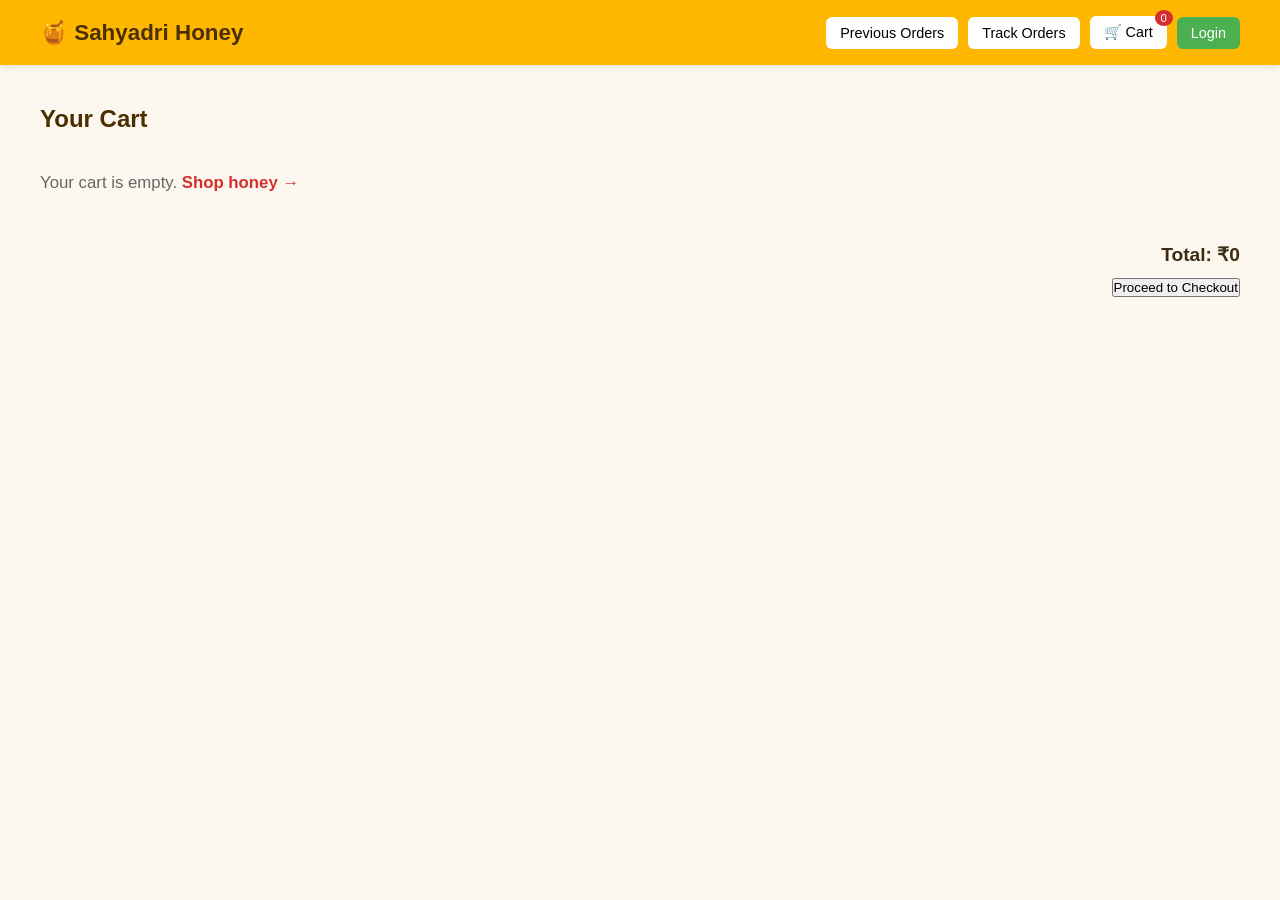
<file: frontend/cart.html>
<!DOCTYPE html>
<html lang="en">
<head>
  <meta charset="UTF-8" />
  <meta name="viewport" content="width=device-width, initial-scale=1.0" />
  <title>Your Cart — Sahyadri Honey</title>
  <link rel="stylesheet" href="css/style.css" />
</head>
<body>
  <header class="navbar">
    <div class="logo" onclick="window.location.href='index.html'" style="cursor:pointer">🍯 Sahyadri Honey</div>
    <nav class="nav-links">
      <button id="btn-orders" class="nav-btn">Previous Orders</button>
      <button id="btn-track" class="nav-btn">Track Orders</button>
      <button id="btn-cart" class="nav-btn cart-btn">🛒 Cart <span id="cart-count" class="cart-count">0</span></button>
      <button id="btn-login" class="nav-btn login-btn">Login</button>
      <button id="btn-logout" class="nav-btn logout-btn hidden">Logout</button>
    </nav>
  </header>

  <main class="container">
    <h2 class="section-title">Your Cart</h2>
    <div id="cart-list" class="cart-list"></div>

    <div class="cart-summary">
      <p>Total: ₹<span id="cart-total">0</span></p>
      <button id="checkout-btn" class="checkout-btn">Proceed to Checkout</button>
    </div>
  </main>

  <div id="toast" class="toast hidden"></div>

  <script src="js/common.js"></script>
  <script src="js/cart.js"></script>
</body>
</html>
</file>
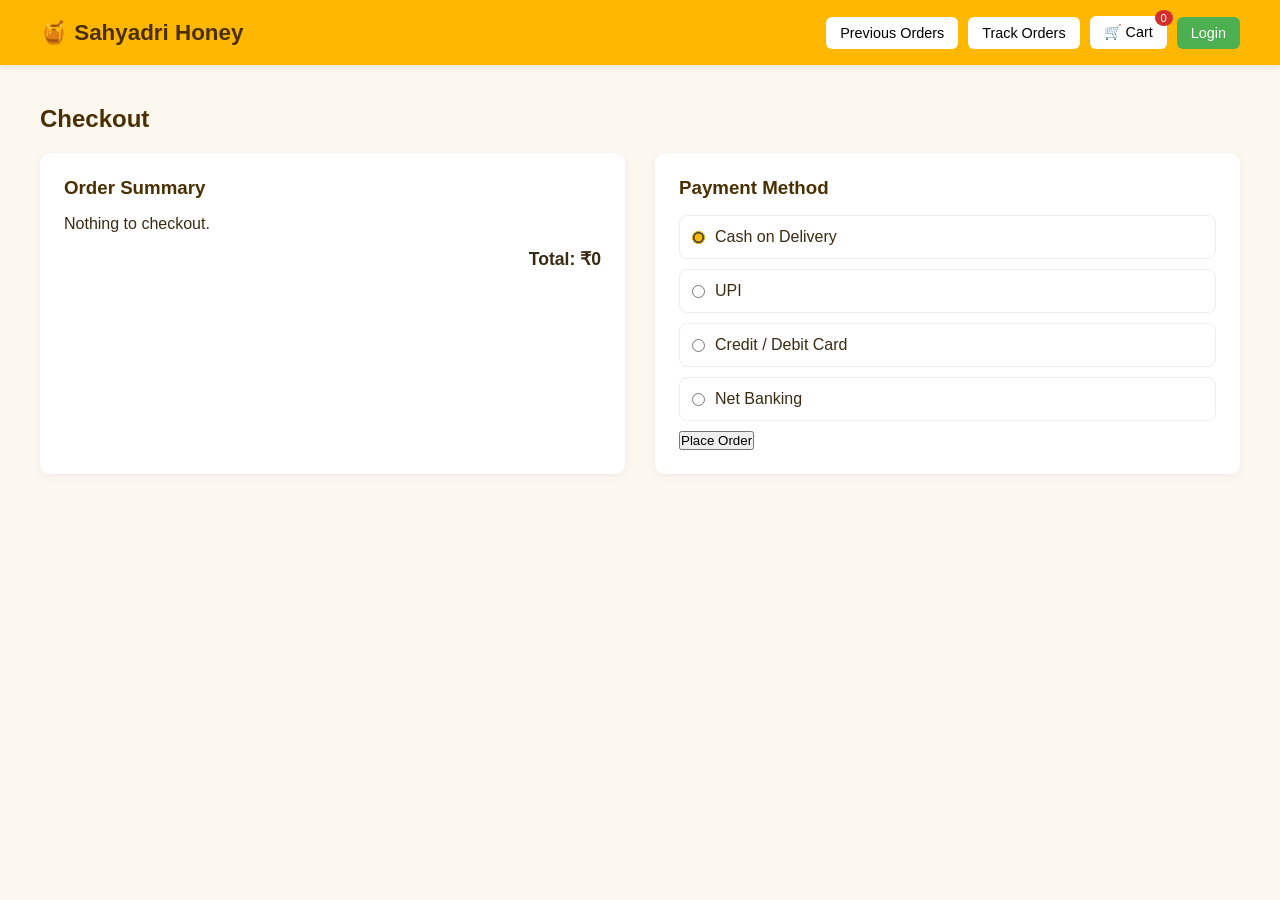
<file: frontend/checkout.html>
<!DOCTYPE html>
<html lang="en">
<head>
  <meta charset="UTF-8" />
  <meta name="viewport" content="width=device-width, initial-scale=1.0" />
  <title>Checkout — Sahyadri Honey</title>
  <link rel="stylesheet" href="css/style.css" />
</head>
<body>
  <header class="navbar">
    <div class="logo" onclick="window.location.href='index.html'" style="cursor:pointer">🍯 Sahyadri Honey</div>
    <nav class="nav-links">
      <button id="btn-orders" class="nav-btn">Previous Orders</button>
      <button id="btn-track" class="nav-btn">Track Orders</button>
      <button id="btn-cart" class="nav-btn cart-btn">🛒 Cart <span id="cart-count" class="cart-count">0</span></button>
      <button id="btn-login" class="nav-btn login-btn">Login</button>
      <button id="btn-logout" class="nav-btn logout-btn hidden">Logout</button>
    </nav>
  </header>

  <main class="container">
    <h2 class="section-title">Checkout</h2>

    <div class="checkout-wrapper">
      <section class="checkout-items">
        <h3>Order Summary</h3>
        <div id="checkout-items"></div>
        <p class="checkout-total">Total: ₹<span id="checkout-total">0</span></p>
      </section>

      <section class="checkout-payment">
        <h3>Payment Method</h3>
        <form id="payment-form">
          <label class="pay-option">
            <input type="radio" name="pay" value="cod" checked />
            <span>Cash on Delivery</span>
          </label>
          <label class="pay-option">
            <input type="radio" name="pay" value="upi" />
            <span>UPI</span>
          </label>
          <label class="pay-option">
            <input type="radio" name="pay" value="card" />
            <span>Credit / Debit Card</span>
          </label>
          <label class="pay-option">
            <input type="radio" name="pay" value="netbanking" />
            <span>Net Banking</span>
          </label>

          <button type="submit" class="checkout-btn">Place Order</button>
        </form>
      </section>
    </div>
  </main>

  <div id="toast" class="toast hidden"></div>

  <script src="js/common.js"></script>
  <script src="js/checkout.js"></script>
</body>
</html>
</file>
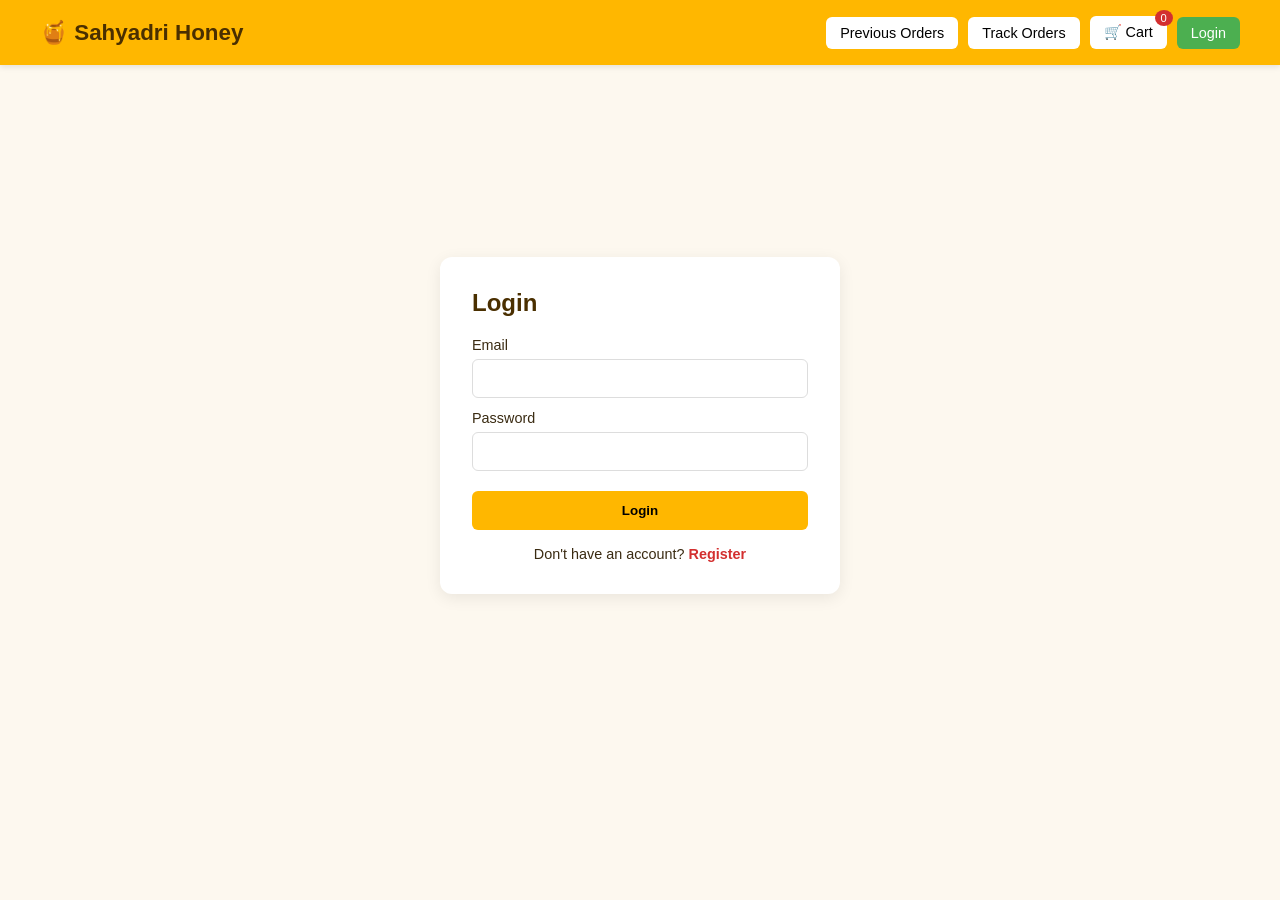
<file: frontend/login.html>
<!DOCTYPE html>
<html lang="en">
<head>
  <meta charset="UTF-8" />
  <meta name="viewport" content="width=device-width, initial-scale=1.0" />
  <title>Login — Sahyadri Honey</title>
  <link rel="stylesheet" href="css/style.css" />
</head>
<body>
  <header class="navbar">
    <div class="logo" onclick="window.location.href='index.html'" style="cursor:pointer">🍯 Sahyadri Honey</div>
    <nav class="nav-links">
      <button id="btn-orders" class="nav-btn">Previous Orders</button>
      <button id="btn-track" class="nav-btn">Track Orders</button>
      <button id="btn-cart" class="nav-btn cart-btn">🛒 Cart <span id="cart-count" class="cart-count">0</span></button>
      <button id="btn-login" class="nav-btn login-btn">Login</button>
      <button id="btn-logout" class="nav-btn logout-btn hidden">Logout</button>
    </nav>
  </header>

  <main class="auth-wrapper">
    <div class="auth-card">
      <h2 id="auth-title">Login</h2>

      <form id="auth-form">
        <label>Email</label>
        <input type="email" id="email" required />

        <label>Password</label>
        <input type="password" id="password" required />

        <button type="submit" class="auth-submit">Login</button>
      </form>

      <p class="auth-switch">
        <span id="switch-text">Don't have an account?</span>
        <a href="#" id="switch-link">Register</a>
      </p>
    </div>
  </main>

  <div id="toast" class="toast hidden"></div>

  <script src="js/common.js"></script>
  <script src="js/auth.js"></script>
</body>
</html>
</file>
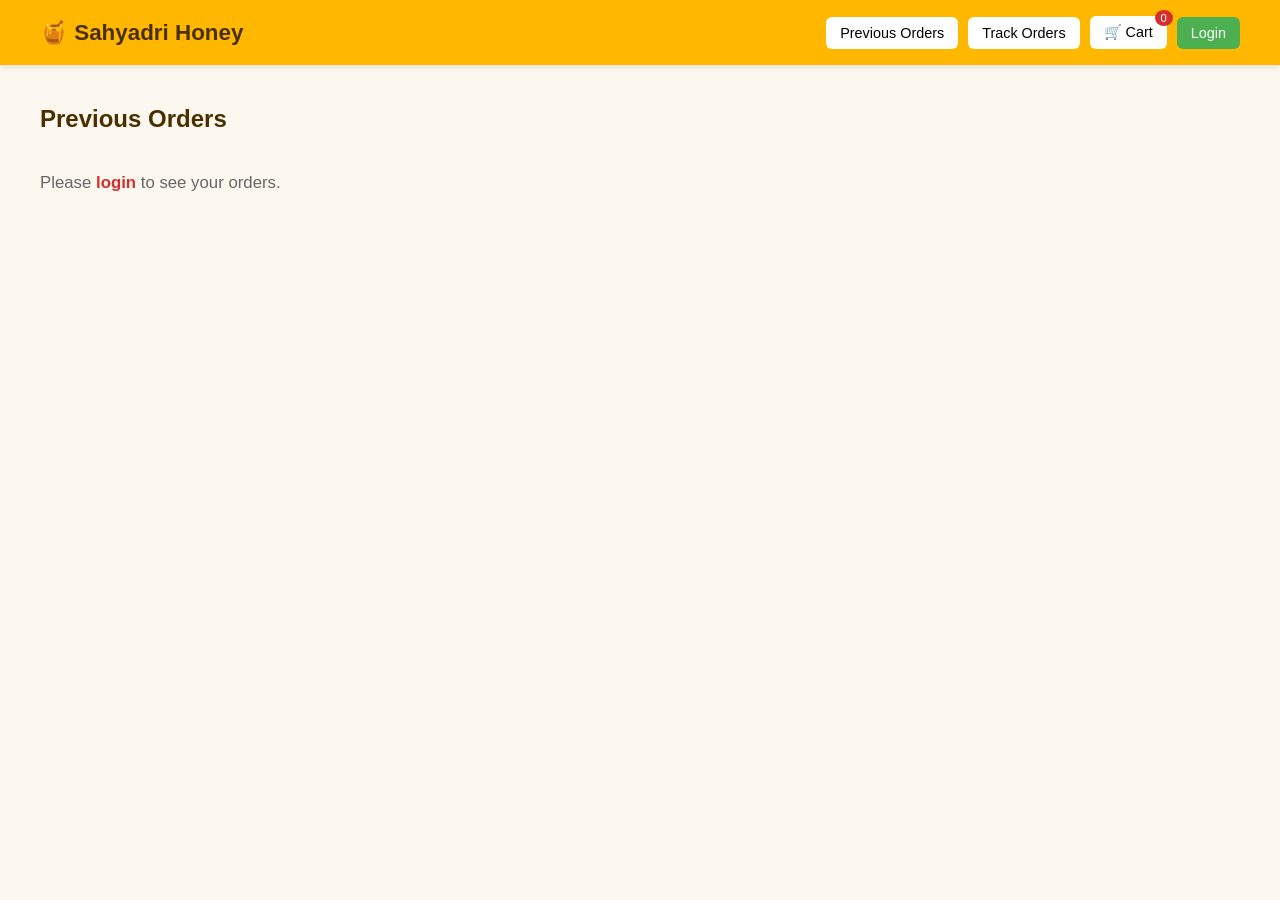
<file: frontend/orders.html>
<!DOCTYPE html>
<html lang="en">
<head>
  <meta charset="UTF-8" />
  <meta name="viewport" content="width=device-width, initial-scale=1.0" />
  <title>Previous Orders — Sahyadri Honey</title>
  <link rel="stylesheet" href="css/style.css" />
</head>
<body>
  <header class="navbar">
    <div class="logo" onclick="window.location.href='index.html'" style="cursor:pointer">🍯 Sahyadri Honey</div>
    <nav class="nav-links">
      <button id="btn-orders" class="nav-btn">Previous Orders</button>
      <button id="btn-track" class="nav-btn">Track Orders</button>
      <button id="btn-cart" class="nav-btn cart-btn">🛒 Cart <span id="cart-count" class="cart-count">0</span></button>
      <button id="btn-login" class="nav-btn login-btn">Login</button>
      <button id="btn-logout" class="nav-btn logout-btn hidden">Logout</button>
    </nav>
  </header>

  <main class="container">
    <h2 class="section-title">Previous Orders</h2>
    <div id="orders-list" class="orders-list"></div>
  </main>

  <div id="toast" class="toast hidden"></div>

  <script src="js/common.js"></script>
  <script>
    const ORDERS = [
      { id: "ORD-1001", date: "2026-08-12", status: "Delivered", total: 770, items: "Wild Forest Honey × 1, Raw Acacia × 1" },
      { id: "ORD-1002", date: "2026-09-03", status: "In Transit", total: 780, items: "Organic Mustard Honey × 1" },
      { id: "ORD-1003", date: "2026-09-20", status: "Placed", total: 400, items: "Multiflora Honey × 1" },
    ];

    const list = document.getElementById("orders-list");

    if (!isLoggedIn()) {
      list.innerHTML = `<p class="empty-msg">Please <a href="login.html">login</a> to see your orders.</p>`;
    } else {
      ORDERS.forEach((o) => {
        const card = document.createElement("div");
        card.className = "order-card";
        card.innerHTML = `
          <div class="order-head">
            <strong>${o.id}</strong>
            <span class="order-status status-${o.status.replace(" ", "").toLowerCase()}">${o.status}</span>
          </div>
          <p class="order-date">${o.date}</p>
          <p class="order-items">${o.items}</p>
          <p class="order-total">Total: ₹${o.total}</p>
        `;
        list.appendChild(card);
      });
    }
  </script>
</body>
</html>
</file>
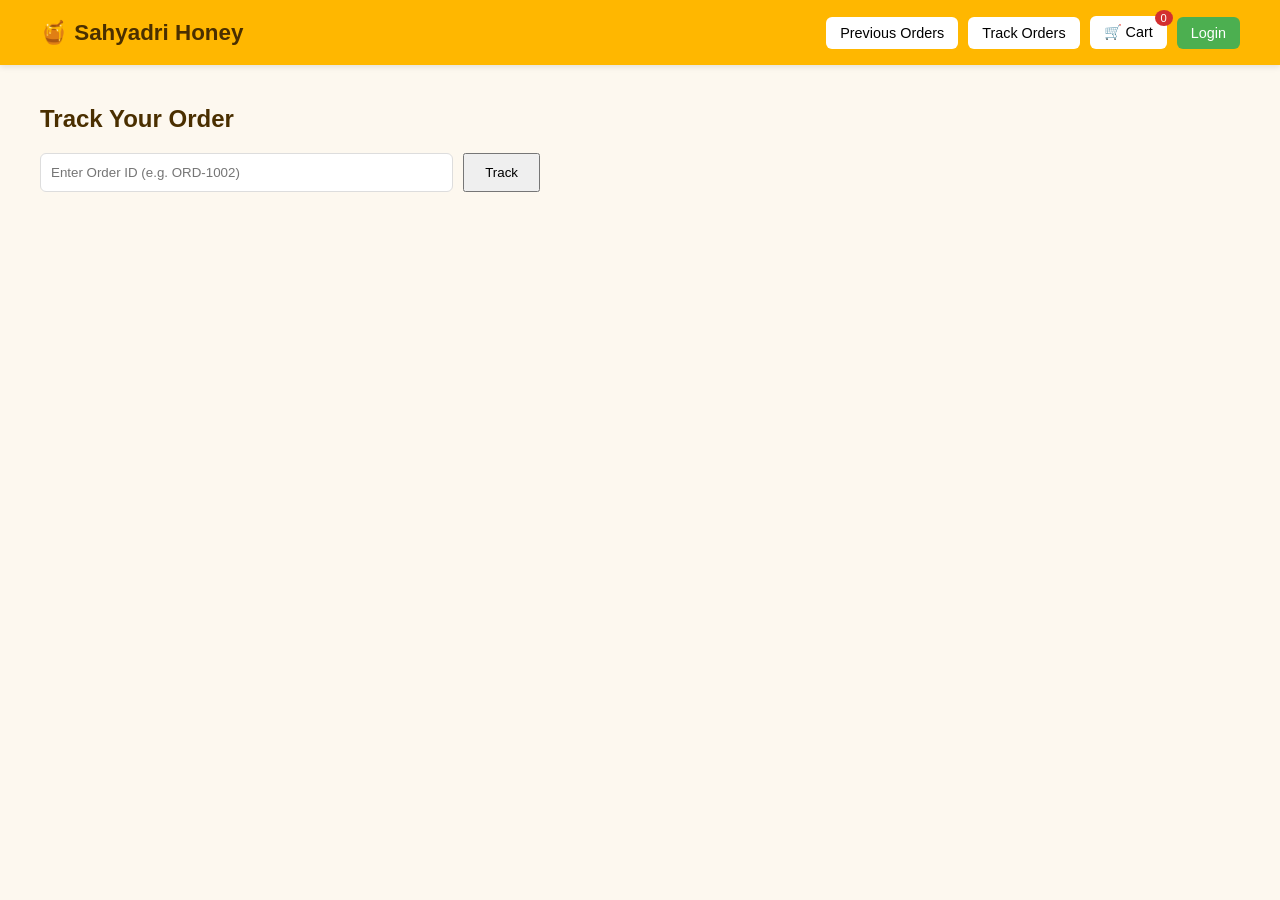
<file: frontend/track.html>
<!DOCTYPE html>
<html lang="en">
<head>
  <meta charset="UTF-8" />
  <meta name="viewport" content="width=device-width, initial-scale=1.0" />
  <title>Track Order — Sahyadri Honey</title>
  <link rel="stylesheet" href="css/style.css" />
</head>
<body>
  <header class="navbar">
    <div class="logo" onclick="window.location.href='index.html'" style="cursor:pointer">🍯 Sahyadri Honey</div>
    <nav class="nav-links">
      <button id="btn-orders" class="nav-btn">Previous Orders</button>
      <button id="btn-track" class="nav-btn">Track Orders</button>
      <button id="btn-cart" class="nav-btn cart-btn">🛒 Cart <span id="cart-count" class="cart-count">0</span></button>
      <button id="btn-login" class="nav-btn login-btn">Login</button>
      <button id="btn-logout" class="nav-btn logout-btn hidden">Logout</button>
    </nav>
  </header>

  <main class="container">
    <h2 class="section-title">Track Your Order</h2>

    <div class="track-search">
      <input type="text" id="order-id" placeholder="Enter Order ID (e.g. ORD-1002)" />
      <button id="track-btn" class="checkout-btn" style="width:auto;padding:10px 20px;">Track</button>
    </div>

    <div id="track-result" class="track-result hidden">
      <div class="timeline">
        <div class="step done"><span></span><p>Order Placed</p></div>
        <div class="step done"><span></span><p>Packed</p></div>
        <div class="step active"><span></span><p>In Transit</p></div>
        <div class="step"><span></span><p>Out for Delivery</p></div>
        <div class="step"><span></span><p>Delivered</p></div>
      </div>
    </div>
  </main>

  <div id="toast" class="toast hidden"></div>

  <script src="js/common.js"></script>
  <script>
    document.getElementById("track-btn").addEventListener("click", () => {
      const id = document.getElementById("order-id").value.trim();
      if (!id) {
        showToast("Enter an Order ID");
        return;
      }
      document.getElementById("track-result").classList.remove("hidden");
      showToast(`Showing status for ${id}`);
    });
  </script>
</body>
</html>
</file>
<file: frontend/css/style.css>
/* ==========================================
   Sahyadri Honey — style.css
   ========================================== */

/* ===== Base ===== */
* {
  margin: 0;
  padding: 0;
  box-sizing: border-box;
  font-family: "Segoe UI", Arial, sans-serif;
}

body {
  background: #fdf8ef;
  color: #3a2b12;
}

.hidden { display: none !important; }

/* ===== Navbar ===== */
.navbar {
  display: flex;
  justify-content: space-between;
  align-items: center;
  padding: 16px 40px;
  background: #ffb700;
  box-shadow: 0 2px 6px rgba(0, 0, 0, 0.1);
  position: sticky;
  top: 0;
  z-index: 100;
}

.logo {
  font-size: 1.4rem;
  font-weight: bold;
  color: #4a2f00;
  cursor: pointer;
}

.nav-links {
  display: flex;
  gap: 10px;
  align-items: center;
}

.nav-btn {
  background: #fff;
  border: none;
  padding: 8px 14px;
  border-radius: 6px;
  cursor: pointer;
  font-size: 0.9rem;
  transition: 0.2s;
}

.nav-btn:hover { background: #ffe8a3; }

.cart-btn { position: relative; }

.cart-count {
  background: #d32f2f;
  color: #fff;
  border-radius: 50%;
  font-size: 0.7rem;
  padding: 2px 6px;
  position: absolute;
  top: -6px;
  right: -6px;
}

.login-btn { background: #4caf50; color: #fff; }
.logout-btn { background: #e53935; color: #fff; }

/* ===== Hero Slider ===== */
.hero-slider {
  position: relative;
  width: 100%;
  height: 420px;
  overflow: hidden;
}

.slide {
  position: absolute;
  inset: 0;
  background-size: cover;
  background-position: center;
  opacity: 0;
  transition: opacity 0.8s ease-in-out;
}

.slide.active { opacity: 1; }

.slide-overlay {
  position: absolute;
  inset: 0;
  background: rgba(58, 43, 18, 0.55);
  display: flex;
  flex-direction: column;
  justify-content: center;
  align-items: center;
  text-align: center;
  padding: 20px;
  color: #fff;
}

.slide-overlay h1 {
  font-size: 2.2rem;
  color: #ffb700;
  margin-bottom: 12px;
  max-width: 800px;
}

.slide-overlay p {
  font-size: 1.05rem;
  color: #f5e9c8;
  max-width: 600px;
}

.slider-arrow {
  position: absolute;
  top: 50%;
  transform: translateY(-50%);
  background: rgba(255, 255, 255, 0.25);
  color: #fff;
  border: none;
  font-size: 1.4rem;
  padding: 10px 16px;
  cursor: pointer;
  border-radius: 50%;
  transition: 0.2s;
  z-index: 5;
}

.slider-arrow:hover { background: rgba(255, 183, 0, 0.9); }
.slider-arrow.prev { left: 20px; }
.slider-arrow.next { right: 20px; }

.slider-dots {
  position: absolute;
  bottom: 18px;
  left: 50%;
  transform: translateX(-50%);
  display: flex;
  gap: 10px;
  z-index: 5;
}

.dot {
  width: 12px;
  height: 12px;
  border-radius: 50%;
  background: rgba(255, 255, 255, 0.5);
  cursor: pointer;
  transition: 0.2s;
}

.dot.active {
  background: #ffb700;
  transform: scale(1.2);
}

/* ===== Product Grid ===== */
.container { padding: 40px; }

.section-title {
  margin-bottom: 20px;
  color: #4a2f00;
}

.product-grid {
  display: grid;
  grid-template-columns: repeat(auto-fill, minmax(240px, 1fr));
  gap: 24px;
  align-items: stretch;
}

.product-card {
  background: #fff;
  border-radius: 10px;
  overflow: hidden;
  box-shadow: 0 2px 8px rgba(0, 0, 0, 0.08);
  display: flex;
  flex-direction: column;
  height: 100%;
  transition: transform 0.2s;
}

.product-card:hover { transform: translateY(-4px); }

.product-card img {
  width: 100%;
  height: 180px;
  object-fit: cover;
}

.product-info {
  padding: 16px;
  display: flex;
  flex-direction: column;
  flex: 1;
}

.product-info h3 {
  font-size: 1.1rem;
  margin-bottom: 6px;
  min-height: 2.4em;
  line-height: 1.2em;
}

.product-info .weight {
  font-size: 0.85rem;
  color: #8a6d00;
  margin-bottom: 8px;
}

.product-info .price {
  font-size: 1.2rem;
  font-weight: bold;
  color: #d32f2f;
  margin-bottom: 12px;
}

.add-btn,
.buy-btn {
  width: 100%;
  padding: 10px;
  border: none;
  border-radius: 6px;
  cursor: pointer;
  font-weight: bold;
  transition: 0.2s;
  font-size: 0.95rem;
}

.buy-btn {
  background: #4caf50;
  color: #fff;
  margin-bottom: 8px;
  margin-top: auto;   /* push buttons to bottom of card */
}

.buy-btn:hover { background: #43a047; }

.add-btn { background: #ffb700; }
.add-btn:hover { background: #ffa000; }

/* ===== Toast ===== */
.toast {
  position: fixed;
  bottom: 30px;
  left: 50%;
  transform: translateX(-50%);
  background: #333;
  color: #fff;
  padding: 10px 20px;
  border-radius: 6px;
  opacity: 0.95;
  z-index: 300;
}

/* ===== Auth Page ===== */
.auth-wrapper {
  display: flex;
  justify-content: center;
  align-items: center;
  min-height: 80vh;
  padding: 40px 20px;
}

.auth-card {
  background: #fff;
  padding: 32px;
  border-radius: 12px;
  box-shadow: 0 4px 16px rgba(0, 0, 0, 0.08);
  width: 100%;
  max-width: 400px;
}

.auth-card h2 { margin-bottom: 20px; color: #4a2f00; }
.auth-card label { display: block; margin: 12px 0 6px; font-size: 0.9rem; }
.auth-card input {
  width: 100%;
  padding: 10px;
  border: 1px solid #ddd;
  border-radius: 6px;
  font-size: 0.95rem;
}

.auth-submit {
  width: 100%;
  padding: 12px;
  margin-top: 20px;
  background: #ffb700;
  border: none;
  border-radius: 6px;
  font-weight: bold;
  cursor: pointer;
}

.auth-submit:hover { background: #ffa000; }
.auth-switch { margin-top: 16px; font-size: 0.9rem; text-align: center; }
.auth-switch a { color: #d32f2f; text-decoration: none; font-weight: bold; }

/* ===== Cart Page ===== */
.cart-list {
  display: flex;
  flex-direction: column;
  gap: 14px;
  margin-bottom: 30px;
}

.cart-row {
  display: grid;
  grid-template-columns: 80px 1fr auto auto auto;
  gap: 16px;
  align-items: center;
  background: #fff;
  border-radius: 10px;
  padding: 12px 16px;
  box-shadow: 0 2px 8px rgba(0, 0, 0, 0.05);
}

.cart-row img { width: 80px; height: 80px; object-fit: cover; border-radius: 8px; }
.cart-row-info h4 { font-size: 1rem; margin-bottom: 4px; }
.cart-row-qty { display: flex; align-items: center; gap: 10px; }

.cart-row-qty button {
  width: 30px;
  height: 30px;
  border: 1px solid #ddd;
  background: #fff;
  border-radius: 6px;
  cursor: pointer;
  font-weight: bold;
}

.cart-row-subtotal { font-weight: bold; color: #d32f2f; }
.cart-row .remove-btn { background: none; border: none; color: #d32f2f; cursor: pointer; font-size: 1.1rem; }

.cart-summary { text-align: right; }
.cart-summary p { font-size: 1.2rem; font-weight: bold; margin-bottom: 12px; }

/* ===== Checkout Page ===== */
.checkout-wrapper {
  display: grid;
  grid-template-columns: 1fr 1fr;
  gap: 30px;
}

.checkout-items,
.checkout-payment {
  background: #fff;
  padding: 24px;
  border-radius: 10px;
  box-shadow: 0 2px 8px rgba(0, 0, 0, 0.05);
}

.checkout-items h3,
.checkout-payment h3 { margin-bottom: 16px; color: #4a2f00; }

.checkout-row {
  display: flex;
  justify-content: space-between;
  padding: 8px 0;
  border-bottom: 1px solid #eee;
  font-size: 0.95rem;
}

.checkout-total { margin-top: 16px; font-size: 1.1rem; font-weight: bold; text-align: right; }

.pay-option {
  display: flex;
  align-items: center;
  gap: 10px;
  padding: 12px;
  border: 1px solid #eee;
  border-radius: 8px;
  margin-bottom: 10px;
  cursor: pointer;
}

.pay-option:hover { background: #fffbe8; }
.pay-option input { accent-color: #ffb700; }

/* ===== Orders Page ===== */
.orders-list { display: flex; flex-direction: column; gap: 14px; }

.order-card {
  background: #fff;
  padding: 18px 20px;
  border-radius: 10px;
  box-shadow: 0 2px 8px rgba(0, 0, 0, 0.05);
}

.order-head { display: flex; justify-content: space-between; align-items: center; }

.order-status {
  font-size: 0.8rem;
  padding: 4px 10px;
  border-radius: 20px;
  font-weight: bold;
}

.status-delivered { background: #e8f5e9; color: #2e7d32; }
.status-intransit { background: #fff3e0; color: #ef6c00; }
.status-placed    { background: #e3f2fd; color: #1565c0; }

.order-date { font-size: 0.85rem; color: #777; margin: 6px 0; }
.order-items { margin: 8px 0; }
.order-total { font-weight: bold; color: #d32f2f; }

/* ===== Track Page ===== */
.track-search {
  display: flex;
  gap: 10px;
  margin-bottom: 30px;
  max-width: 500px;
}

.track-search input {
  flex: 1;
  padding: 10px;
  border: 1px solid #ddd;
  border-radius: 6px;
}

.timeline {
  display: flex;
  justify-content: space-between;
  padding: 20px 0;
  position: relative;
}

.timeline::before {
  content: "";
  position: absolute;
  top: 34px;
  left: 30px;
  right: 30px;
  height: 3px;
  background: #eee;
  z-index: 0;
}

.step {
  display: flex;
  flex-direction: column;
  align-items: center;
  position: relative;
  z-index: 1;
  flex: 1;
}

.step span {
  width: 22px;
  height: 22px;
  border-radius: 50%;
  background: #ddd;
  border: 4px solid #fdf8ef;
}

.step.done span { background: #4caf50; }
.step.active span { background: #ffb700; box-shadow: 0 0 0 6px rgba(255, 183, 0, 0.25); }
.step p { margin-top: 10px; font-size: 0.85rem; text-align: center; }

.empty-msg { font-size: 1.05rem; color: #666; padding: 20px 0; }
.empty-msg a { color: #d32f2f; text-decoration: none; font-weight: bold; }

/* ===== Footer ===== */
.footer {
  background: #3a2b12;
  color: #f5e9c8;
  padding: 32px 40px 14px;
  margin-top: 60px;
}

.footer-container {
  display: grid;
  grid-template-columns: repeat(auto-fit, minmax(200px, 1fr));
  gap: 24px;
  max-width: 1100px;
  margin: 0 auto 20px;
}

.footer-col h4 {
  color: #ffb700;
  font-size: 0.95rem;
  margin-bottom: 8px;
}

.footer-col p {
  font-size: 0.85rem;
  line-height: 1.5;
  color: #e8d9a8;
  margin: 2px 0;
}

.footer-col a { color: #f5e9c8; text-decoration: none; }
.footer-col a:hover { color: #ffb700; }

.footer-bottom {
  border-top: 1px solid #5a4620;
  padding-top: 12px;
  text-align: center;
  font-size: 0.8rem;
  color: #c9b784;
}

/* ==========================================
   Responsive — Mobile (max-width: 700px)
   ========================================== */
@media (max-width: 700px) {
  /* Navbar */
  .navbar {
    flex-direction: column;
    padding: 12px 16px;
    gap: 10px;
  }

  .logo {
    font-size: 1.15rem;
    text-align: center;
  }

  .nav-links {
    flex-wrap: wrap;
    justify-content: center;
    gap: 6px;
    width: 100%;
  }

  .nav-btn {
    font-size: 0.78rem;
    padding: 6px 10px;
  }

  /* Slider */
  .hero-slider { height: 340px; }

  .slide-overlay h1 {
    font-size: 1.3rem;
    padding: 0 10px;
  }

  .slide-overlay p {
    font-size: 0.88rem;
    padding: 0 16px;
  }

  .slider-arrow {
    padding: 6px 10px;
    font-size: 1rem;
  }

  .slider-arrow.prev { left: 8px; }
  .slider-arrow.next { right: 8px; }

  /* Product grid */
  .container { padding: 20px 14px; }

  .product-grid {
    grid-template-columns: repeat(auto-fill, minmax(150px, 1fr));
    gap: 14px;
  }

  .product-card img { height: 140px; }

  .product-info h3 { font-size: 0.95rem; }
  .product-info .price { font-size: 1.05rem; }

  /* Cart page */
  .cart-row {
    grid-template-columns: 60px 1fr;
    gap: 10px;
  }

  .cart-row img { width: 60px; height: 60px; }
  .cart-row-qty,
  .cart-row-subtotal,
  .cart-row .remove-btn {
    grid-column: 2;
    justify-self: start;
    margin-top: 4px;
  }

  /* Checkout page */
  .checkout-wrapper { grid-template-columns: 1fr; }

  /* Footer */
  .footer { padding: 24px 20px 14px; }
}

/* ==========================================
   Responsive — Small phones (max-width: 400px)
   ========================================== */
@media (max-width: 400px) {
  .hero-slider { height: 300px; }
  .slide-overlay h1 { font-size: 1.15rem; }
  .nav-btn { font-size: 0.72rem; padding: 5px 8px; }
  .product-grid { grid-template-columns: 1fr 1fr; gap: 10px; }
  .product-card img { height: 120px; }
  .product-info { padding: 10px; }
  .product-info h3 { font-size: 0.85rem; min-height: 2.4em; }
  .product-info .price { font-size: 0.95rem; }
  .buy-btn, .add-btn { padding: 8px; font-size: 0.82rem; }
}
</file>
